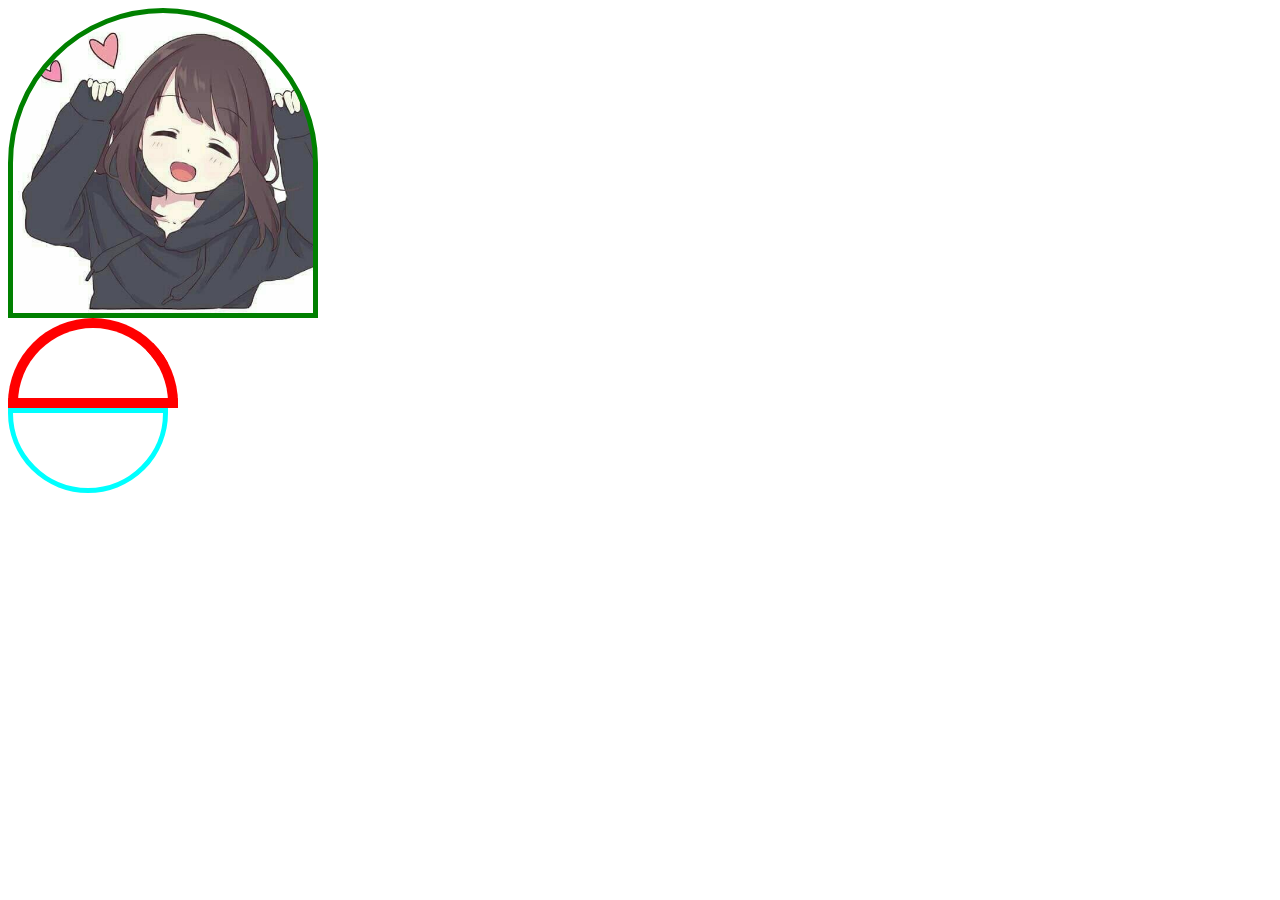
<file: pertemuan1/index.html>
<!DOCTYPE html>
<html lang="en">
<head>
    <meta charset="UTF-8">
    <meta http-equiv="X-UA-Compatible" content="IE=edge">
    <meta name="viewport" content="width=device-width, initial-scale=1.0">
    <title>CSS Border Radius</title>
    <style>
       .kotak1 {
           width: 300px;
           height: 300px;
           background-color: blue;
           /* border-radius: 50%; */
           background-image: url(foto.jpg);
           background-repeat: no-repeat;
           background-size: cover;
           border-radius: 50% 50% 0% 0%;
           text-align: center;
           line-height: 300px;
           color: white;
           font-family: Arial, Helvetica, sans-serif;
           border: 5px solid green;
       }

       .kotak2 {
           width: 150px;
           height: 70px;
           border: 10px solid red;
           border-radius: 100px 100px 0 0;
       }

       .kotak3 {
           width: 150px;
           height: 75px;
           border: 5px solid aqua;
            border-radius: 0 0 100px 100px;
       }
    </style>
</head>
<body>
    <div class="kotak1"></div>
    <div class="kotak2"></div>
    <div class="kotak3"></div>
</body>
</html>
</file>
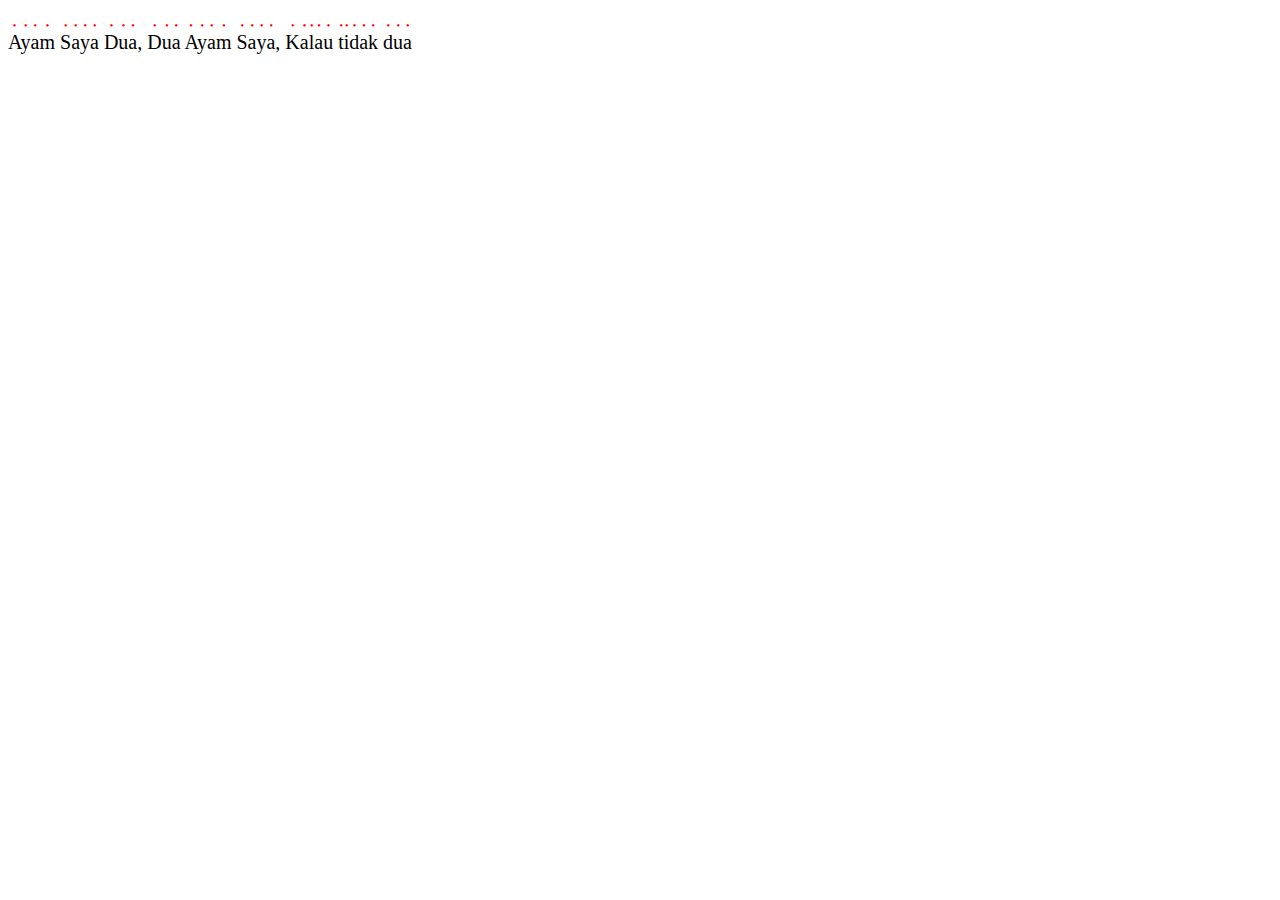
<file: pertemuan10/index.html>
<!DOCTYPE html>
<html lang="en">
<head>
    <meta charset="UTF-8">
    <meta http-equiv="X-UA-Compatible" content="IE=edge">
    <meta name="viewport" content="width=device-width, initial-scale=1.0">
    <title>Vendor Prefix</title>
    <style>
        body{
            font-size: 20px;
            -webkit-text-emphasis: filled red;
            text-emphasis: filled red;
        }
    </style>
</head>
<body>
    <p>Ayam Saya Dua, Dua Ayam Saya, Kalau tidak dua</p>
</body>
</html>
</file>
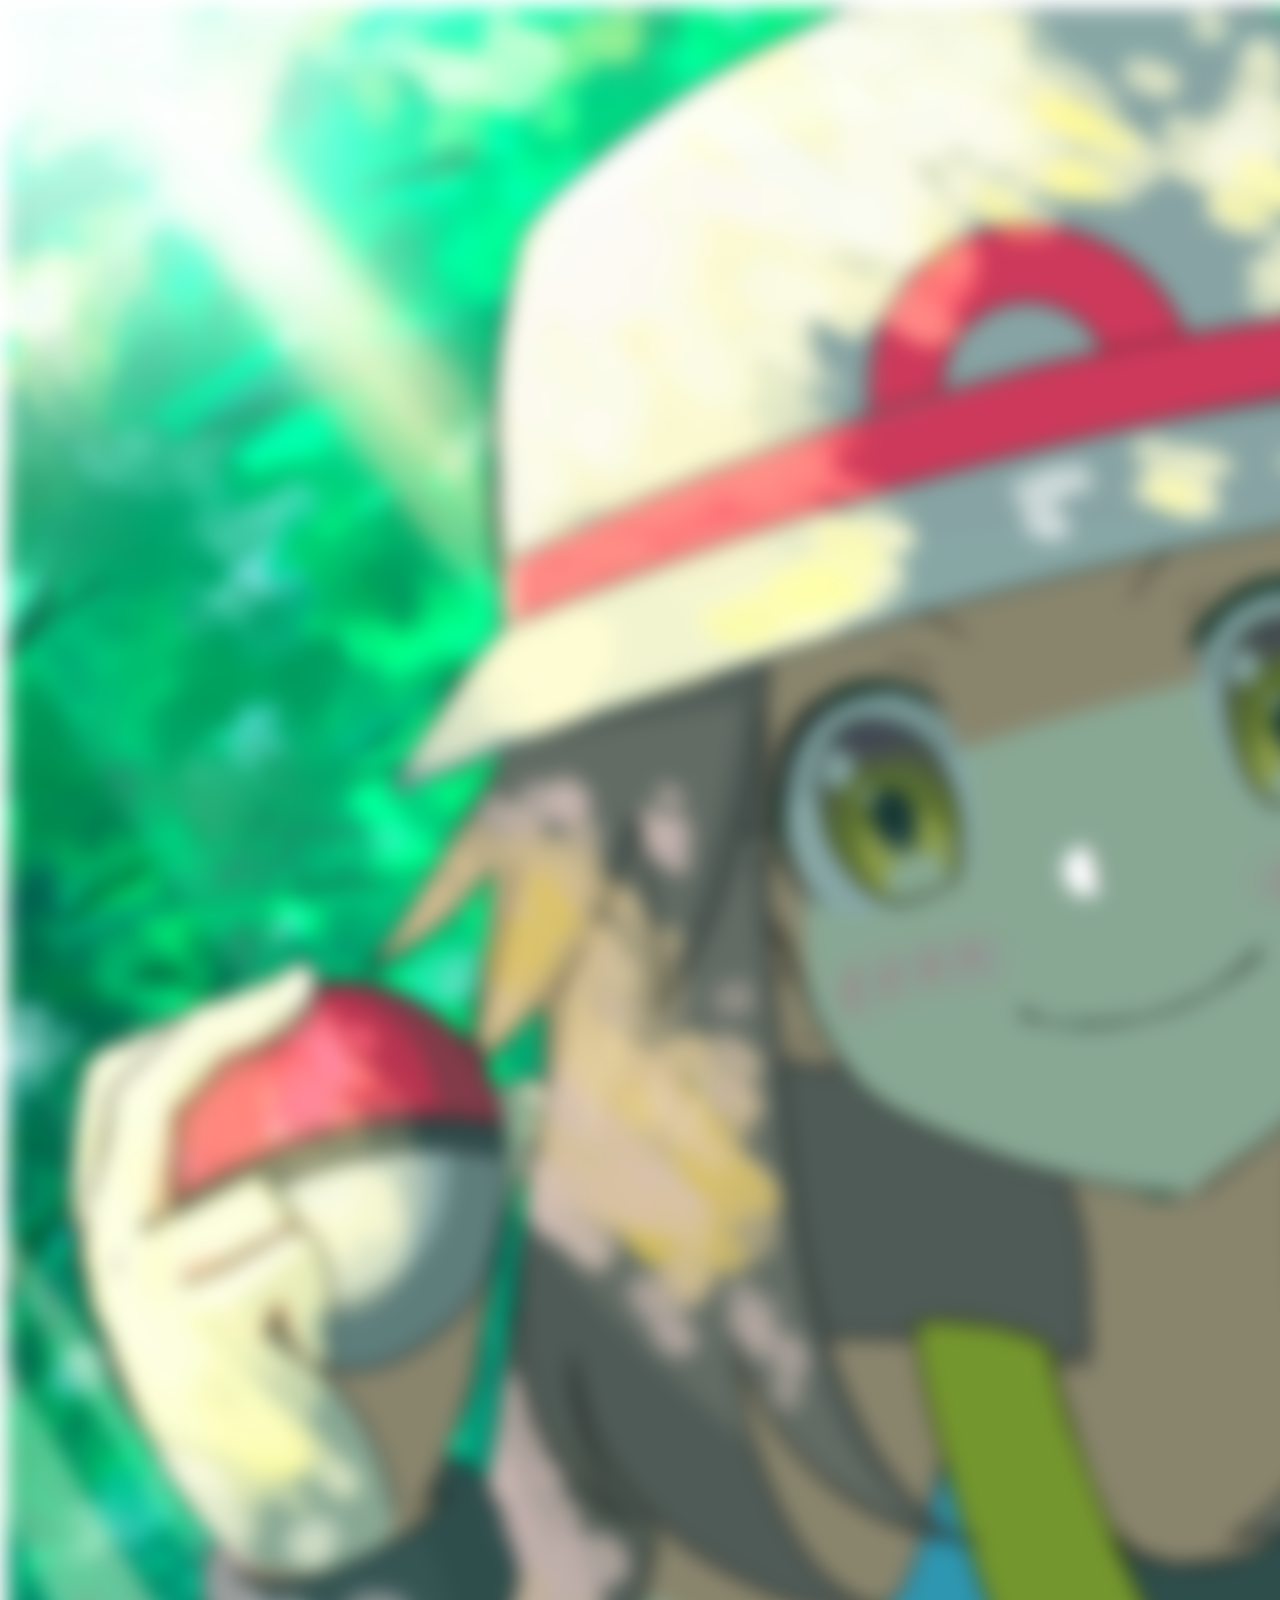
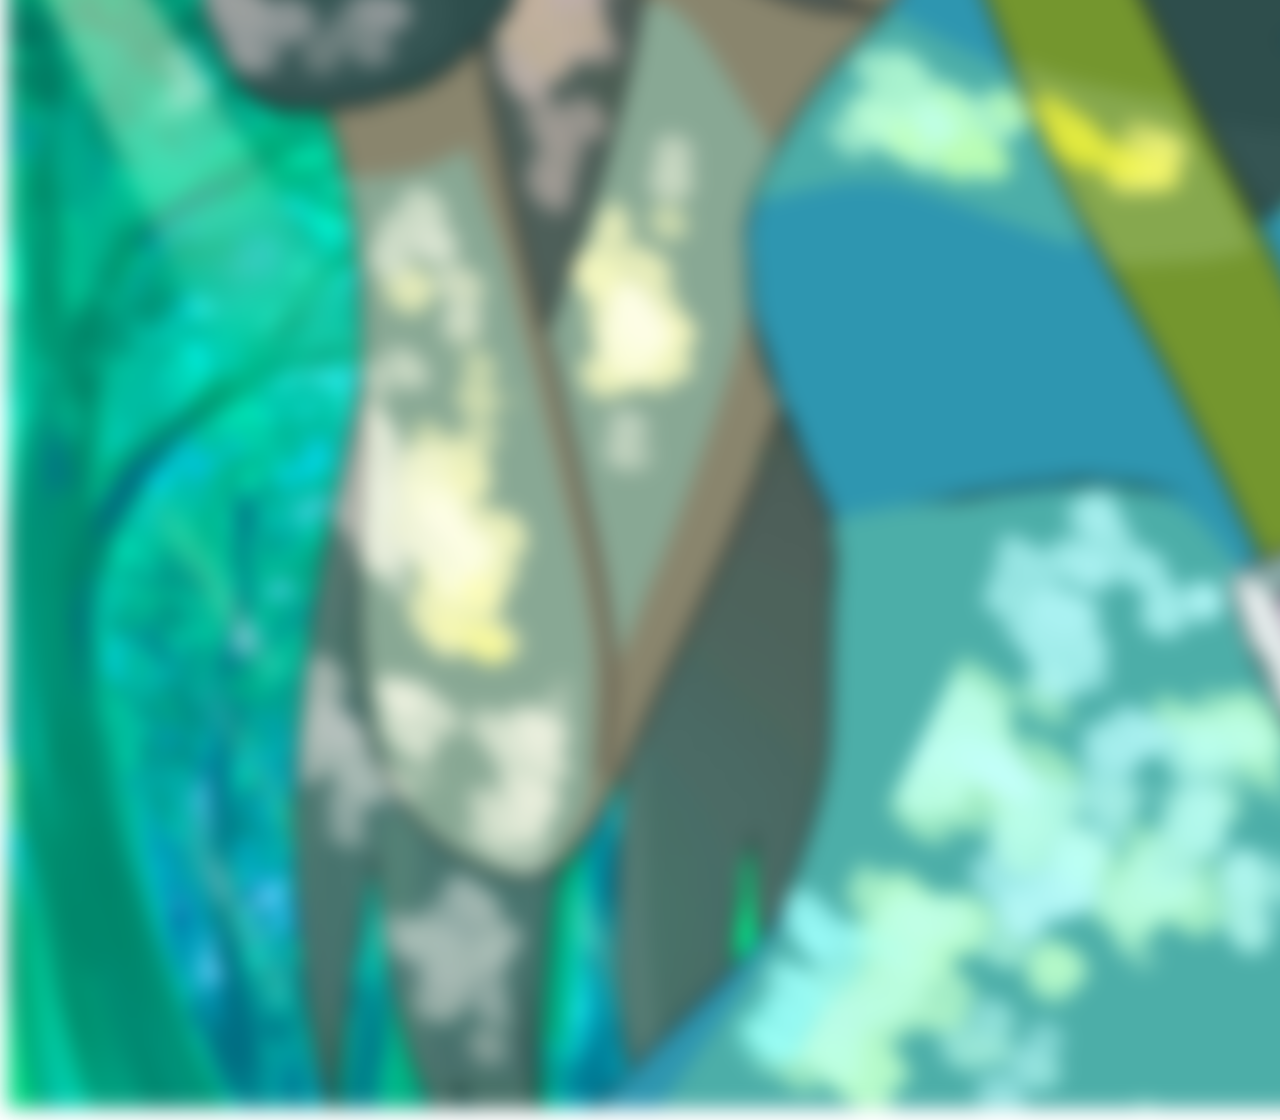
<file: pertemuan11/index.html>
<!DOCTYPE html>
<html lang="en">
<head>
    <meta charset="UTF-8">
    <meta http-equiv="X-UA-Compatible" content="IE=edge">
    <meta name="viewport" content="width=device-width, initial-scale=1.0">
    <title>Filter</title>
    <style>
        body{
            text-align: center;
        }
        /* Filter
            blur(px)
            brightness(angka | %)
            contrast(angka | %)
            saturate(angka | %)
            grayscale(angka | %)
            sepia(angka | %)
            hue-rotate(deg)
            invert(angka | %)
            opacity(angka | %)
            drop-shadow(sama seperti box shadow)
        */
        img{
            filter: saturate(200%) blur(10px);
            transition: 0.3s;
        }
        img:hover {
            filter: saturate(200%) blur(0px);
        }
    </style>
</head>
<body>
    <img src="img/leaf.jpg">
</body>
</html>
</file>
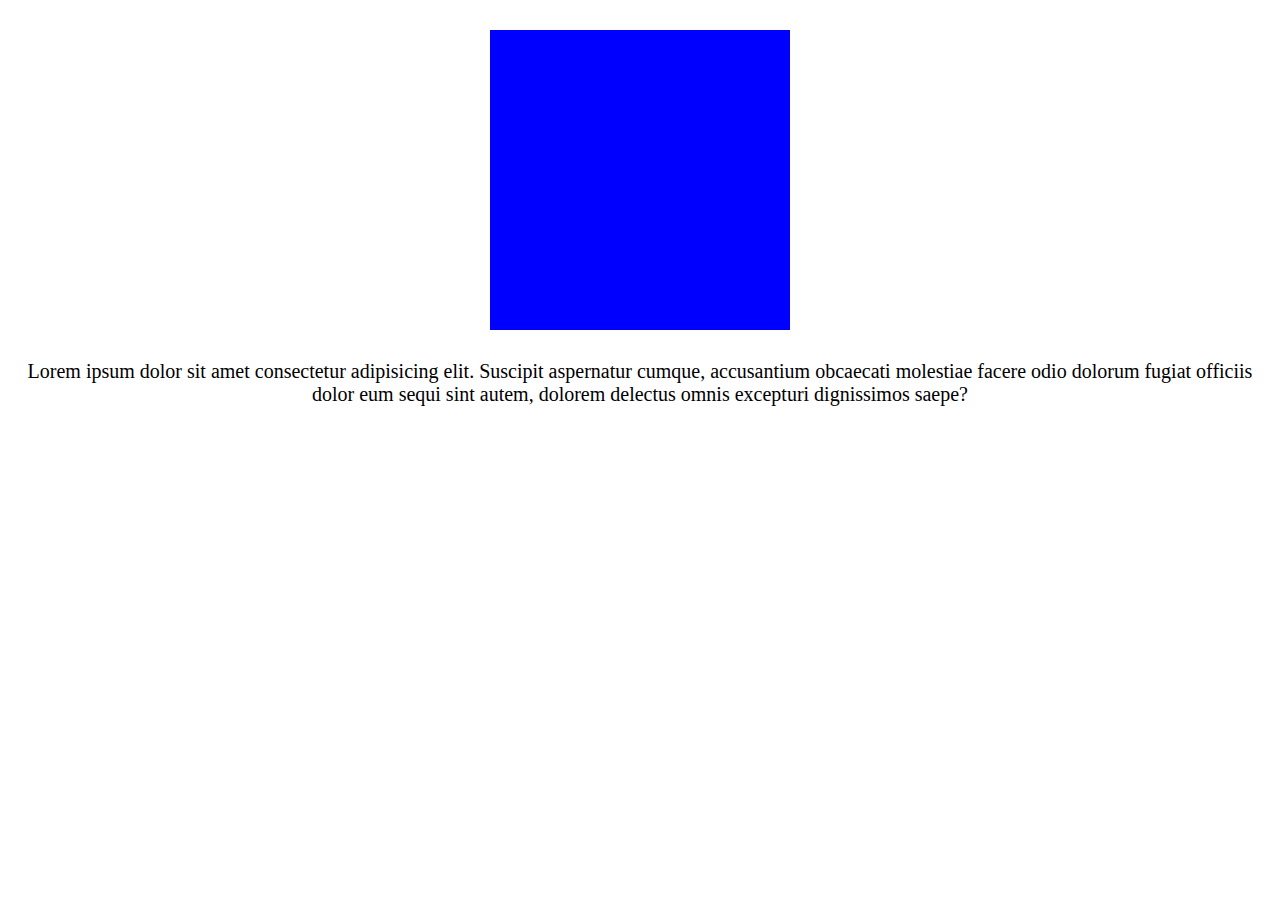
<file: pertemuan12/index.html>
<!DOCTYPE html>
<html lang="en">
<head>
    <meta charset="UTF-8">
    <meta http-equiv="X-UA-Compatible" content="IE=edge">
    <meta name="viewport" content="width=device-width, initial-scale=1.0">
    <title>Transform</title>
    <style>
        p {
            font-size: 20px;
            text-align: center;
        }
        /* 
            scale(angka), scaleX(angka), scaleY(angka)
            rotate(deg), rotateX(deg), rotateY(deg)
            skew(deg), skewX(deg), skewY(deg)
            translate(px), translateX(px), translateY(px)
        */
        .kotak{
            width: 300px;
            height: 300px;
            background-color: blue;
            margin: 30px auto;
            transition: 1s;
        }

        .kotak:hover{
            transform: scale(0.5) rotate(180deg);
            border-radius: 50%;
        }
    </style>
</head>
<body>
    <div class="kotak"></div>
    <p>Lorem ipsum dolor sit amet consectetur adipisicing elit. Suscipit aspernatur cumque, accusantium obcaecati molestiae facere odio dolorum fugiat officiis dolor eum sequi sint autem, dolorem delectus omnis excepturi dignissimos saepe?</p>
</body>
</html>
</file>
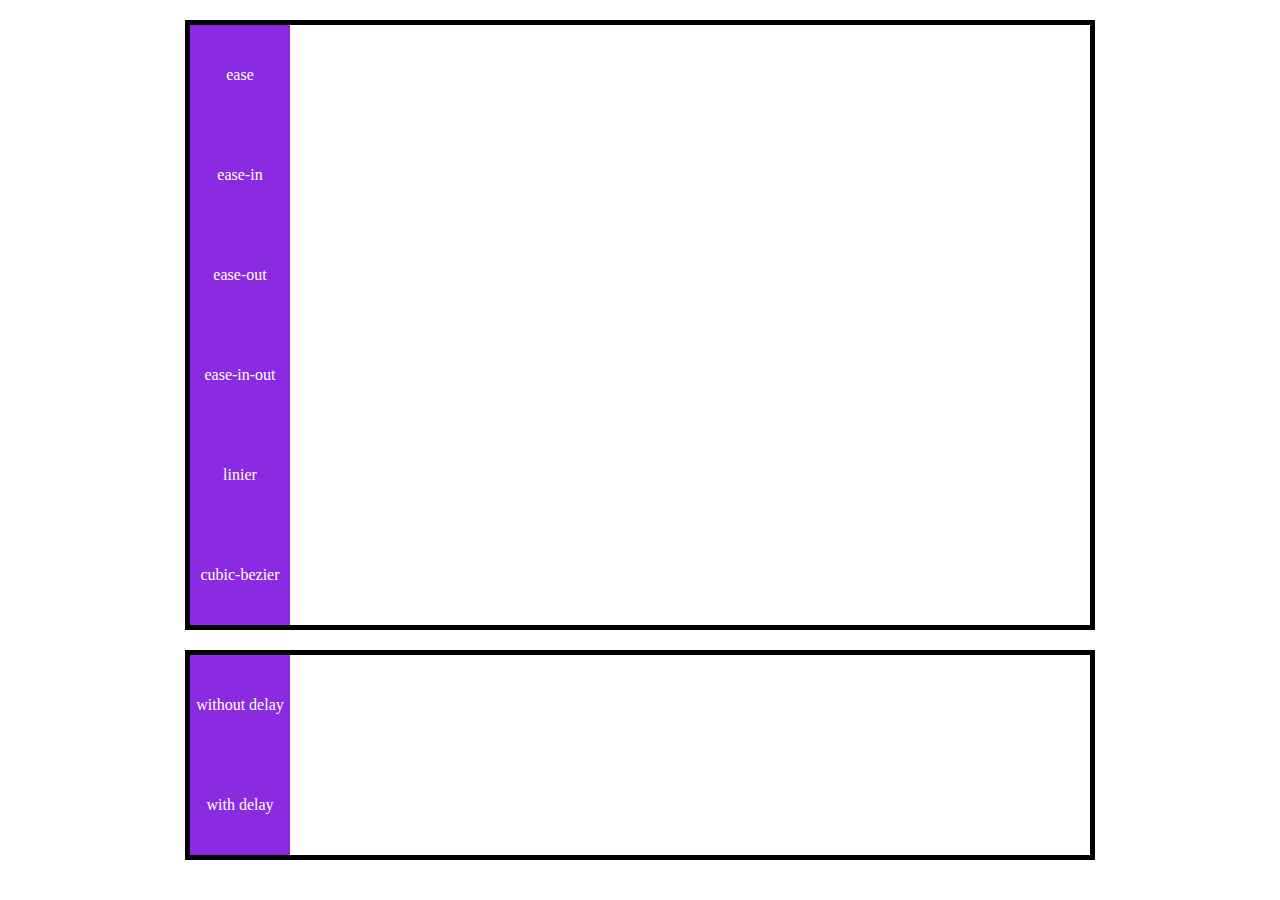
<file: pertemuan13/index.html>
<!DOCTYPE html>
<html lang="en">
<head>
    <meta charset="UTF-8">
    <meta http-equiv="X-UA-Compatible" content="IE=edge">
    <meta name="viewport" content="width=device-width, initial-scale=1.0">
    <title>Transition</title>
    <style>
        .container{
            width: 900px;
            margin: 20px auto;
            border: 5px solid black;
        }

        .kotak {
            width: 100px;
            height: 100px;
            background-color: blueviolet;
            color: white;
            text-align: center;
            line-height: 100px;
        }

        /* transition: [property] [duration] [timing-function] [delay]; */
        .kotak1 { transition: all 2s ease; }
        .kotak2 { transition: all 2s ease-in; }
        .kotak3 { transition: all 2s ease-out; }
        .kotak4 { transition: all 2s ease-in-out; }
        .kotak5 { transition: all 2s linear; }
        .kotak6 { transition: all 2s cubic-bezier(0.6,-0.28,0.74,0.05); }

        .delay1 { transition: all 2s;}
        .delay2 { transition: transform 2s 2s, margin-left 2s 2s, background-color 0.5s 4s;}
        
        .container:hover .kotak{
            transform: rotate(360deg);
            margin-left: 800px;
            background-color: red;
        }
    </style>
</head>
<body>
    <div class="container">
        <div class="kotak kotak1">ease</div>
        <div class="kotak kotak2">ease-in</div>
        <div class="kotak kotak3">ease-out</div>
        <div class="kotak kotak4">ease-in-out</div>
        <div class="kotak kotak5">linier</div>
        <div class="kotak kotak6">cubic-bezier</div>
    </div>
    <div class="container">
        <div class="kotak delay1">without delay</div>
        <div class="kotak delay2">with delay</div>
    </div>
</body>
</html>
</file>
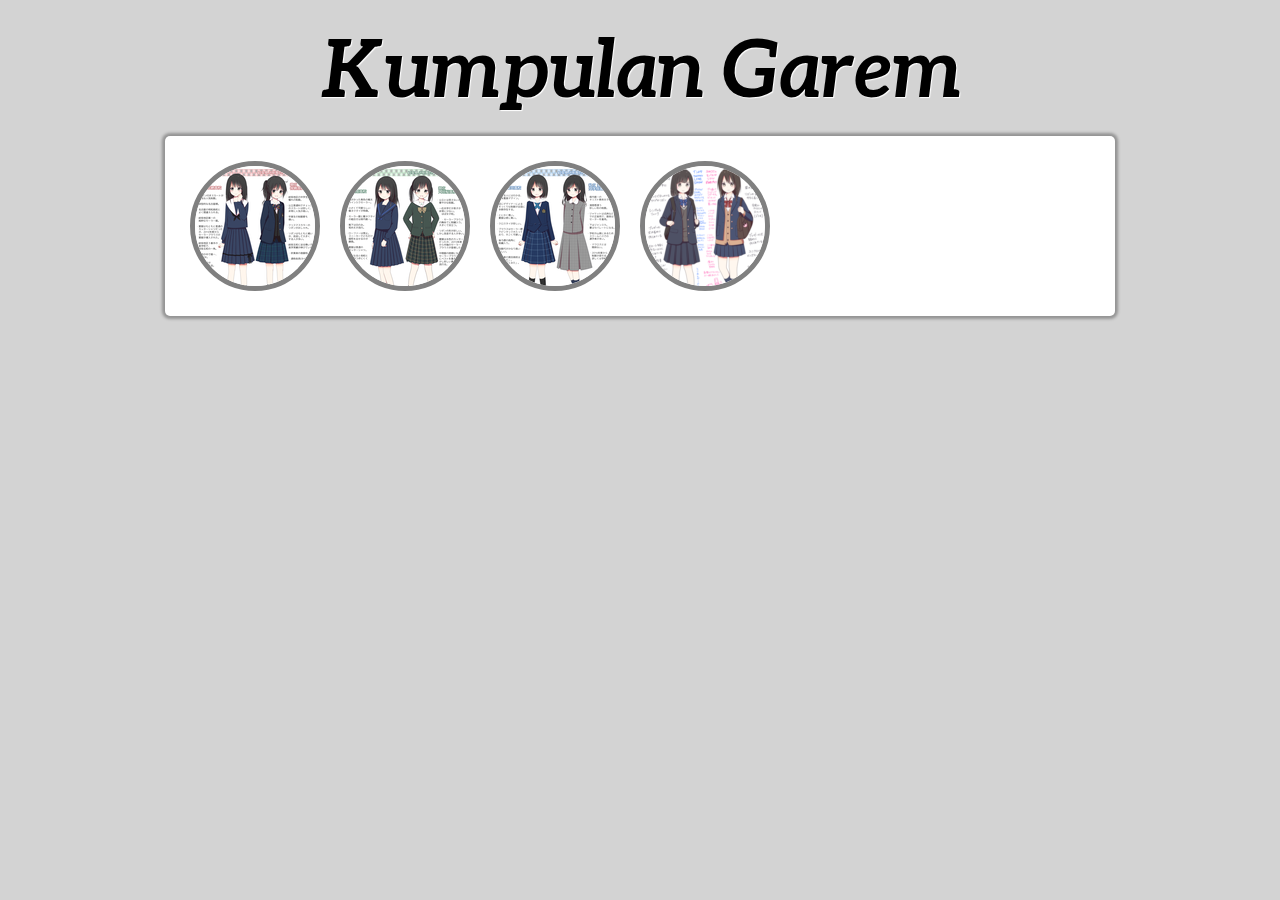
<file: pertemuan15/index.html>
<!DOCTYPE html>
<html lang="en">
<head>
    <meta charset="UTF-8">
    <meta http-equiv="X-UA-Compatible" content="IE=edge">
    <meta name="viewport" content="width=device-width, initial-scale=1.0">
    <title>Gallery</title>
    <link rel="stylesheet" href="css/style.css">
</head>
<body>
    <h1>Kumpulan Garem</h1>
    <div class="container">
        <ul class="gallery">
            <li>
                <a href="#gambar-1">
                    <img src="img/thumb/gambar1@thumbnail.png" alt="Gambar 1">
                    <span>Garem 1</span>
                </a>
                <div class="overlay" id="gambar-1">
                    <a href="#" class="close">X</a>
                    <a href="#gambar-4" class="prev">prev</a>
                    <img src="img/full/gambar1.png" alt="Garem 1">
                    <a href="#gambar-2" class="next">next</a>
                </div>
            </li>
            <li>
                <a href="#gambar-2">
                    <img src="img/thumb/gambar2@thumbnail.png" alt="Gambar 2">
                    <span>Garem 2</span>
                </a>
                <div class="overlay" id="gambar-2">
                    <a href="#" class="close">X</a>
                    <a href="#gambar-1" class="prev">prev</a>
                    <img src="img/full/gambar2.png" alt="Garem 2">
                    <a href="#gambar-3" class="next">next</a>
                </div>
            </li>
            <li>
                <a href="#gambar-3">
                    <img src="img/thumb/gambar3@thumbnail.png" alt="Gambar 3">
                    <span>Garem 3</span>
                </a>
                <div class="overlay" id="gambar-3">
                    <a href="#" class="close">X</a>
                    <a href="#gambar-2" class="prev">prev</a>
                    <img src="img/full/gambar3.png" alt="Garem 3">
                    <a href="#gambar-4" class="next">next</a>
                </div>
            </li>
            <li>
                <a href="#gambar-4">
                    <img src="img/thumb/gambar4@thumbnail.png" alt="Gambar 4">
                    <span>Garem 4</span>
                </a>
                <div class="overlay" id="gambar-4">
                    <a href="#" class="close">X</a>
                    <a href="#gambar-3" class="prev">prev</a>
                    <img src="img/full/gambar4.png" alt="Garem 4">
                    <a href="#gambar-1" class="next">next</a>
                </div>
            </li>
            <div class="cf"></div>
        </ul>
    </div>
</body>
</html>
</file>
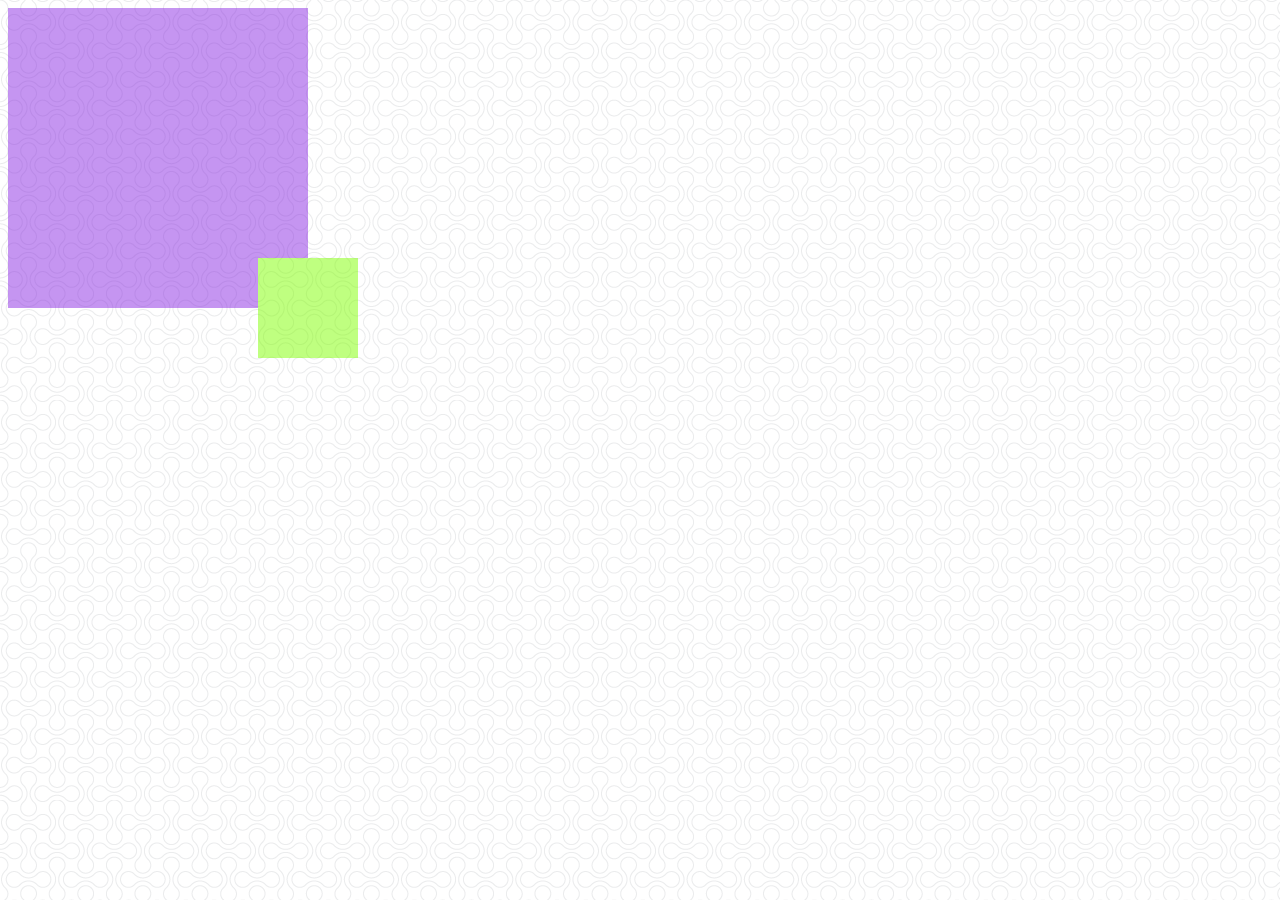
<file: pertemuan2/index.html>
<!DOCTYPE html>
<html lang="en">
<head>
    <meta charset="UTF-8">
    <meta http-equiv="X-UA-Compatible" content="IE=edge">
    <meta name="viewport" content="width=device-width, initial-scale=1.0">
    <title>CSS Opacity</title>
    <style>
        body {
            font-family: Verdana, Geneva, Tahoma, sans-serif;
            font-size: 16px;
            background-image: url(bg.png);
        }
        .kotak1 {
            width: 300px;
            height: 300px;
            background-color: blueviolet;
            opacity: 50%;
            position: relative;
        }

        .dua {
            width: 100px;
            height: 100px;
            background-color: chartreuse;
            opacity: 1;
            position: absolute;
            right: -50px;
            bottom: -50px;
        }
    </style>
</head>
<body>
    <div class="kotak1">
        <div class="dua"></div>
    </div>
</body>
</html>
</file>
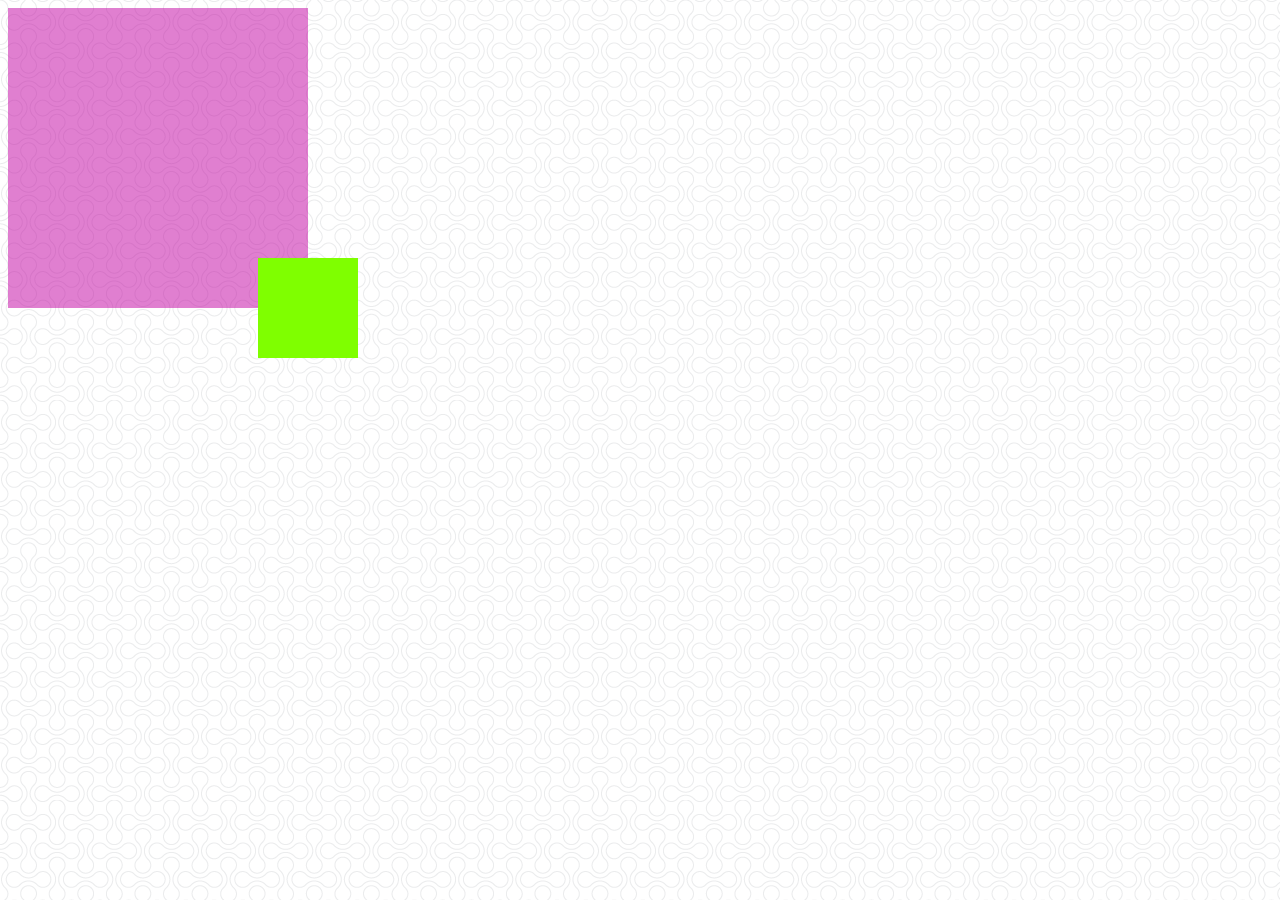
<file: pertemuan3/index.html>
<!DOCTYPE html>
<html lang="en">
<head>
    <meta charset="UTF-8">
    <meta http-equiv="X-UA-Compatible" content="IE=edge">
    <meta name="viewport" content="width=device-width, initial-scale=1.0">
    <title>CSS RGBa & HSLa</title>
    <style>
        body {
            font-family: Verdana, Geneva, Tahoma, sans-serif;
            font-size: 16px;
            background-image: url(bg.png);
        }
        .kotak1 {
            width: 300px;
            height: 300px;
            background-color: hsla(310, 100%, 38%, 0.5);
            position: relative;
        }

        .dua {
            width: 100px;
            height: 100px;
            background-color: chartreuse;
            position: absolute;
            right: -50px;
            bottom: -50px;
        }
    </style>
</head>
<body>
    <div class="kotak1">
        <div class="dua"></div>
    </div>
</body>
</html>
</file>
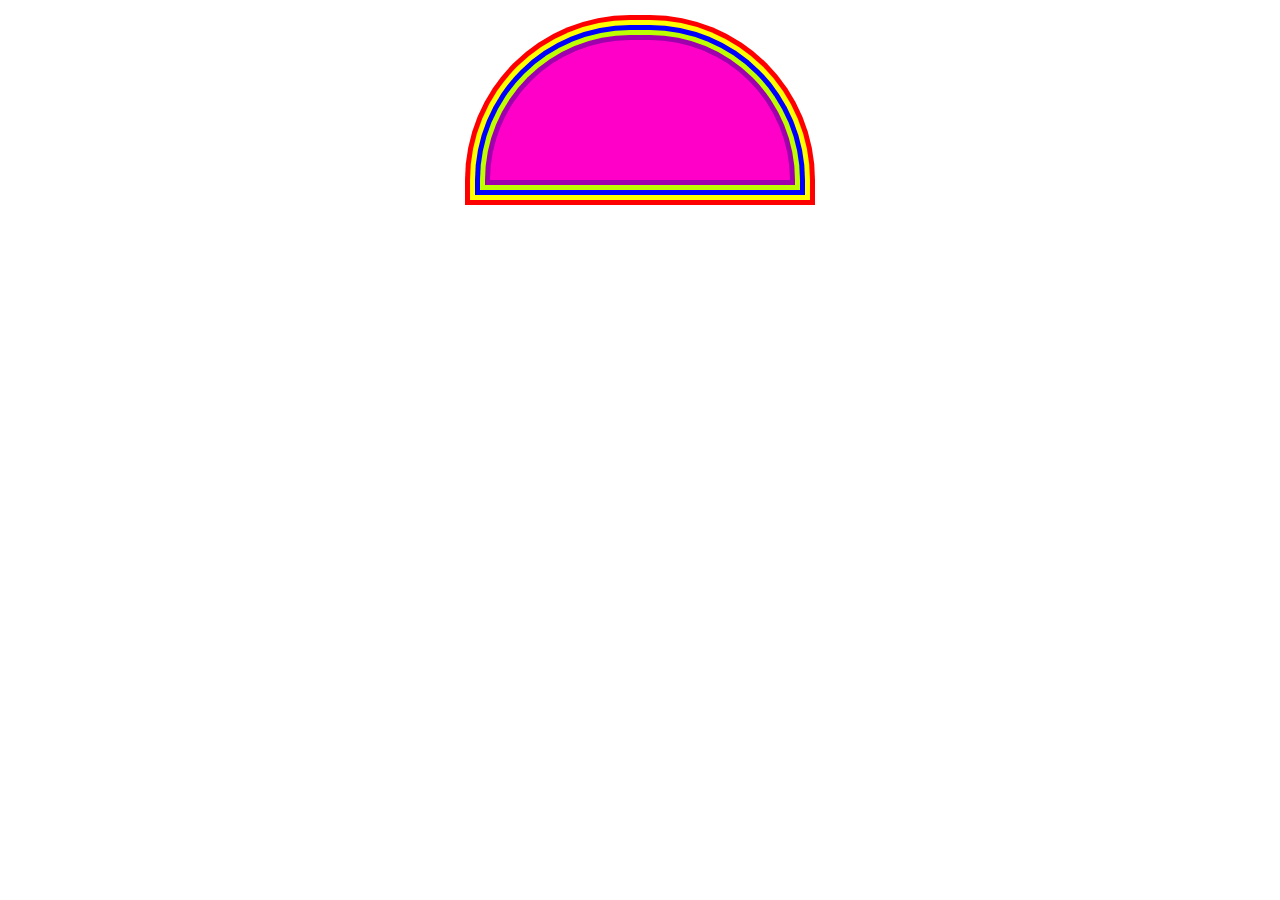
<file: pertemuan4/index.html>
<!DOCTYPE html>
<html lang="en">
<head>
    <meta charset="UTF-8">
    <meta http-equiv="X-UA-Compatible" content="IE=edge">
    <meta name="viewport" content="width=device-width, initial-scale=1.0">
    <title>Box Shadow</title>
    <style>
        .kotak1 {
            width: 300px;
            height: 140px;
            background-color: rgb(255, 0, 200);
            margin: 40px auto;
            border-radius: 300px 300px 0 0;
            /* box-shadow: 0px 30px 11px -20px rgba(0, 0, 0, 0.75);
            transition: .3s; */
            /* box-shadow: inset 0px 0px 10px 5px rgba(0, 0, 0, 0.75); */
            /* box-shadow: inset (optional) x-offset y-offset blur spread (optional) color; */
            box-shadow: 0px 0px 0px 5px  rgba(158, 0, 173, 1),
                        0px 0px 0px 10px rgba(190, 255, 0, 1),
                        0px 0px 0px 15px rgba(0,0,255, 1),
                        0px 0px 0px 20px yellow,
                        0px 0px 0px 25px red;
        }
        /* .kotak1:hover {
            box-shadow: 0px 80px 11px -40px rgba(0, 0, 0, 0.15);
            margin-top: 40px;
        } */
    </style>
</head>
<body>
    <div class="kotak1"></div>
</body>
</html>
</file>
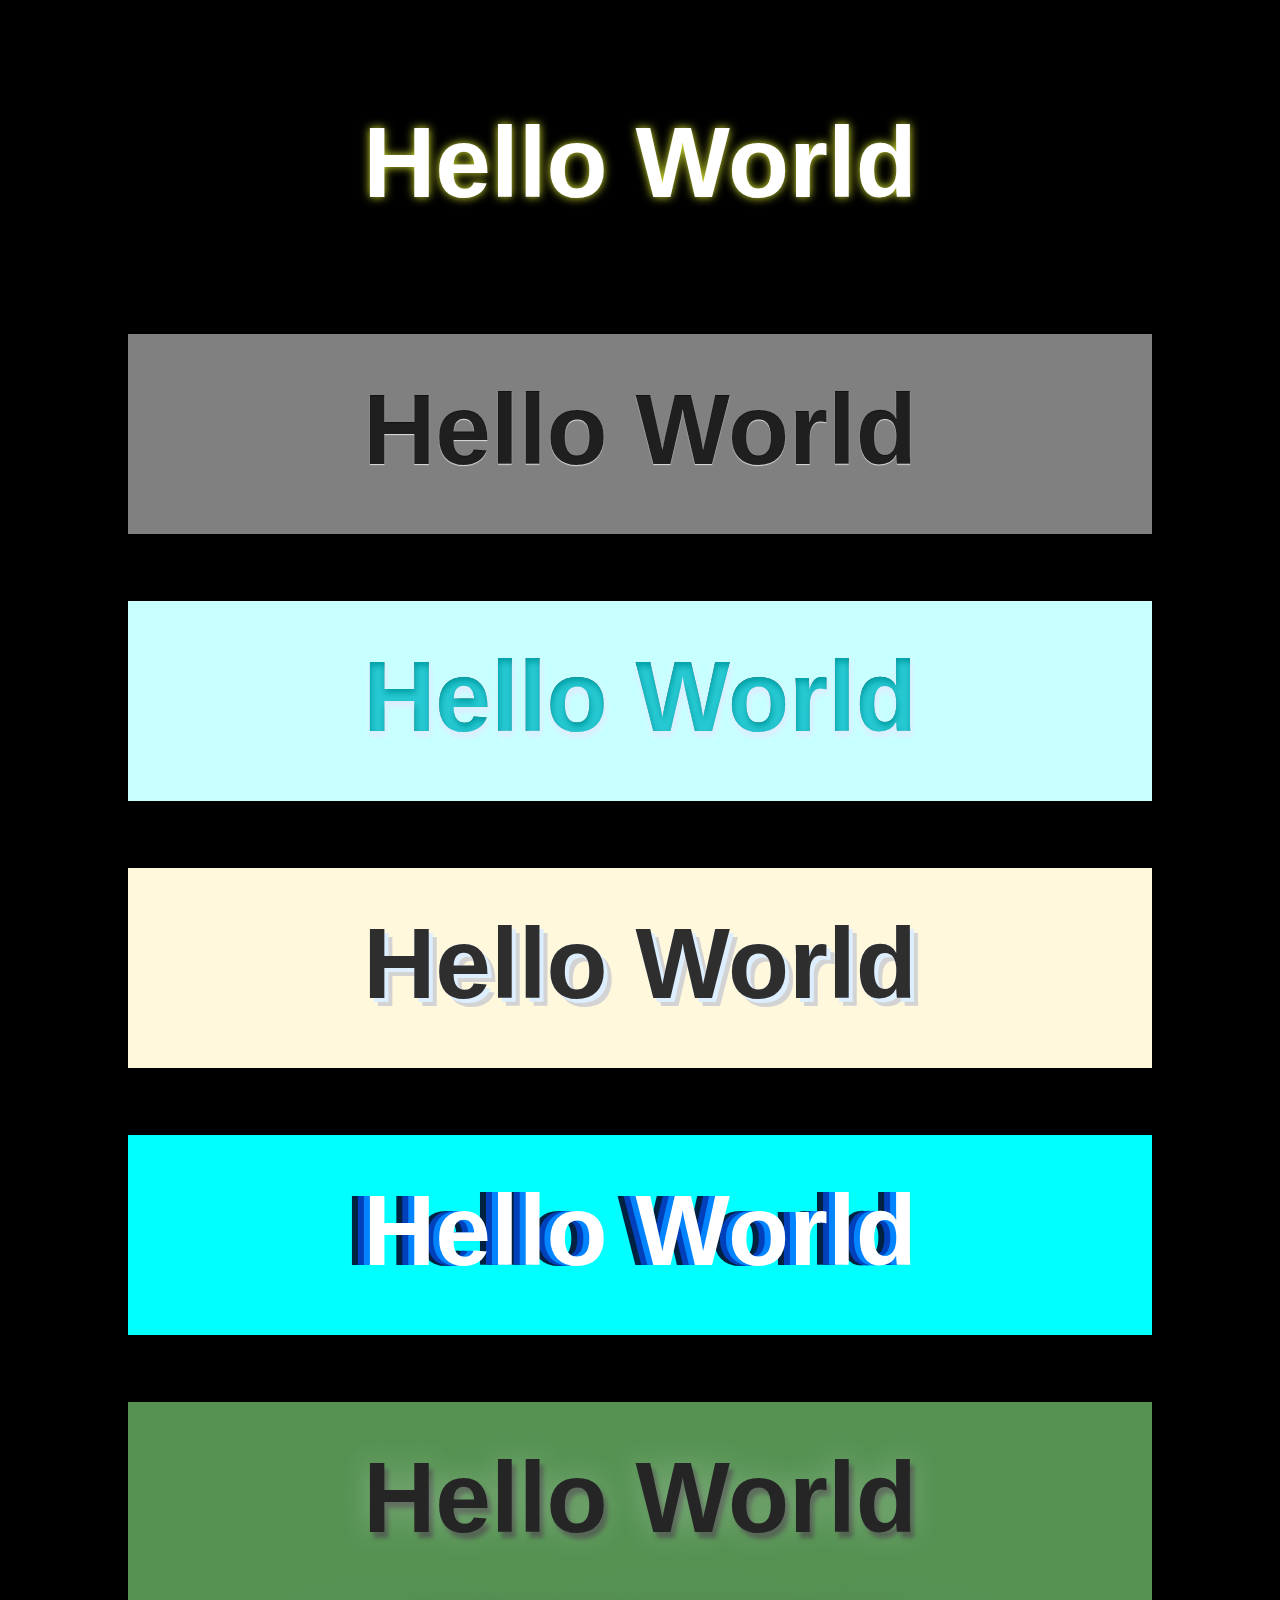
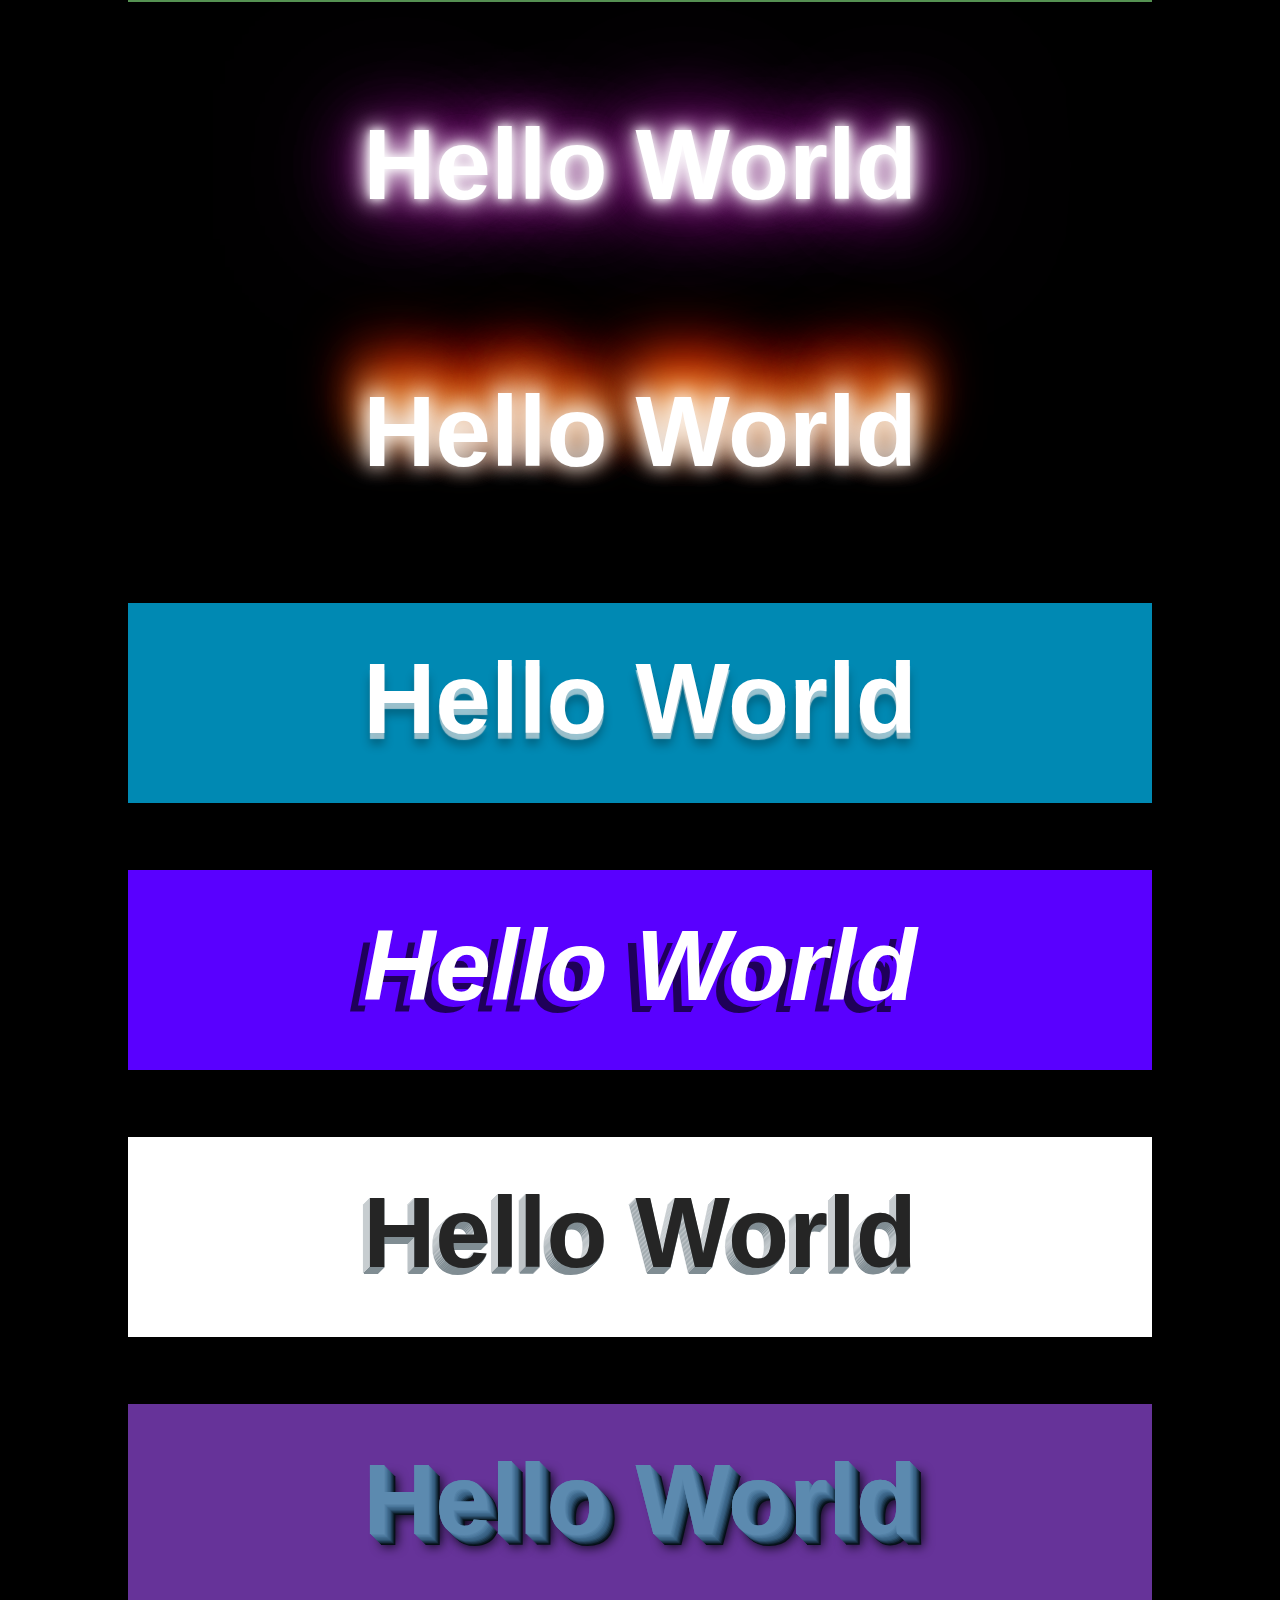
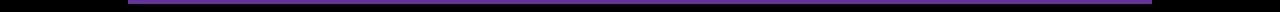
<file: pertemuan5/index.html>
<!DOCTYPE html>
<html lang="en">
<head>
    <meta charset="UTF-8">
    <meta http-equiv="X-UA-Compatible" content="IE=edge">
    <meta name="viewport" content="width=device-width, initial-scale=1.0">
    <title>Text Shadow</title>
    <style>
        body {
            background-color: black;
        }
        h1 {
            font-size: 100px;
            font-family: Arial, Helvetica, sans-serif;
            text-align: center;
        }
        div {
            height: 200px;
            box-sizing: border-box;
            margin: auto 120px;
            line-height: 190px;
        }
        .satu { 
            color: white;
            text-shadow: 0px 0px 10px rgba(241, 255, 51, 0.897);
        }
        .dua {
            color: rgba(0, 0, 0, 0.863);
            text-shadow: 0px 1px 1px rgba(255, 255, 255, 0.74);
            background-color: grey;
        }
        .tiga {
            color: rgba(0, 192, 199, 0.829);
            background-color: rgb(200, 255, 255);
            text-shadow: 1px 4px 6px #def,
                         0px 0px 0px #000,
                         1px 4px 6px #def;			     
        }
        .empat {
            background-color: cornsilk;
            color: rgb(46, 46, 46);
            text-shadow: 0px 0px 0px #def,
                         4px 4px 0px #def,
                         8px 8px 0px lightgray;
        }
        .lima {
            background-color: aqua;
            color: white;
            text-shadow: -6px  0px rgb(0, 132, 255),
                         -12px 0px rgb(0, 65, 187),
                         -18px 0px rgb(0, 33, 63);
        }
        .enam {
            background-color: rgb(85, 146, 82);
            color: rgb(37, 37, 37);
            text-shadow: 0px 0px 30px rgba(255, 255, 255, 0.281),
                         4px 6px 4px rgba(70, 70, 70, 0.712);
        }
        .tujuh {
            color: white;
            text-shadow: 0px 0px 10px white,
                         0px 0px 20px white,
                         0px 0px 30px white,
                         0px 0px 40px purple,
                         0px 0px 70px purple,
                         0px 0px 80px purple,
                         0px 0px 100px purple,
                         0px 0px 150px purple;
        }
        .delapan {
            color: white;
            text-shadow: 0px 0px 20px white,
                         0px -10px 30px white,
                         0px -20px 40px orange,
                         0px -30px 50px orangered,
                         0px -40px 60px orangered,
                         0px -50px 70px red;
        }
        .sembilan {
            color: white;
            background-color: rgb(0, 137, 179);
            text-shadow: 0px 6px 1px rgba(235, 235, 235, 0.651),
                         0px 12px 10px rgba(0, 0, 0, 0.274);
        }
        .sepuluh {
            color: white;
            background-color: rgb(89, 0, 255);
            font-style: italic;
            font-family: georgia;
            text-shadow: -7px 6px 0px rgb(89, 0, 255),
                         -15px 12px 0px rgba(0, 0, 0, 0.651);

        }
        .sebelas {
            color: rgb(37, 37, 37);
            background-color: white;
            text-shadow: 0 1px rgb(128, 141, 147),
                         -1px 0px rgb(205, 210, 213),
                         -1px 2px rgb(128, 141, 147),
                         -2px 1px rgb(205, 210, 213),
                         -2px 3px rgb(128, 141, 147),
                         -3px 2px rgb(205, 210, 213),
                         -3px 4px rgb(128, 141, 147),
                         -4px 3px rgb(205, 210, 213),
                         -4px 5px rgb(128, 141, 147),
                         -5px 4px rgb(205, 210, 213),
                         -5px 6px rgb(128, 141, 147),
                         -6px 5px rgb(205, 210, 213),
                         -6px 7px rgb(128, 141, 147),
                         -7px 6px rgb(205, 210, 213);
        }
        .duabelas {
            color:rgb(92, 138, 175);
            background-color: rebeccapurple;
            text-shadow:  0px  0px  0px rgb(89, 134, 172),
                          1px  1px  0px rgb(86, 131, 168),
                          2px  2px  0px rgb(79, 124, 160),
                          3px  3px  0px rgb(73, 118, 155),
                          4px  4px  0px rgb(64, 107, 143),
                          5px  5px  0px rgb(59, 100, 134),
                          6px  6px  0px rgb(53, 94, 128),
                          7px  7px  0px rgb(44, 80, 109),
                          8px  8px  0px rgb(32, 61, 85),
                          9px  9px  0px rgb(23, 47, 66),
                         10px 10px  0px rgb(11, 26, 37),
                         11px 11px  0px rgb(6, 15, 22),
                         12px 12px 12px rgb(2, 5, 7);
        }
    </style>
</head>
<body>
    <div class="satu">
        <h1>Hello World</h1>
    </div>
    <div class="dua">
        <h1>Hello World</h1>
    </div>
    <div class="tiga">
        <h1>Hello World</h1>
    </div>
    <div class="empat">
        <h1>Hello World</h1>
    </div>
    <div class="lima">
        <h1>Hello World</h1>
    </div>
    <div class="enam">
        <h1>Hello World</h1>
    </div>
    <div class="tujuh">
        <h1>Hello World</h1>
    </div>
    <div class="delapan">
        <h1>Hello World</h1>
    </div>
    <div class="sembilan">
        <h1>Hello World</h1>
    </div>
    <div class="sepuluh">
        <h1>Hello World</h1>
    </div>
    <div class="sebelas">
        <h1>Hello World</h1>
    </div>
    <div class="duabelas">
        <h1>Hello World</h1>
    </div>
</body>
</html>
</file>
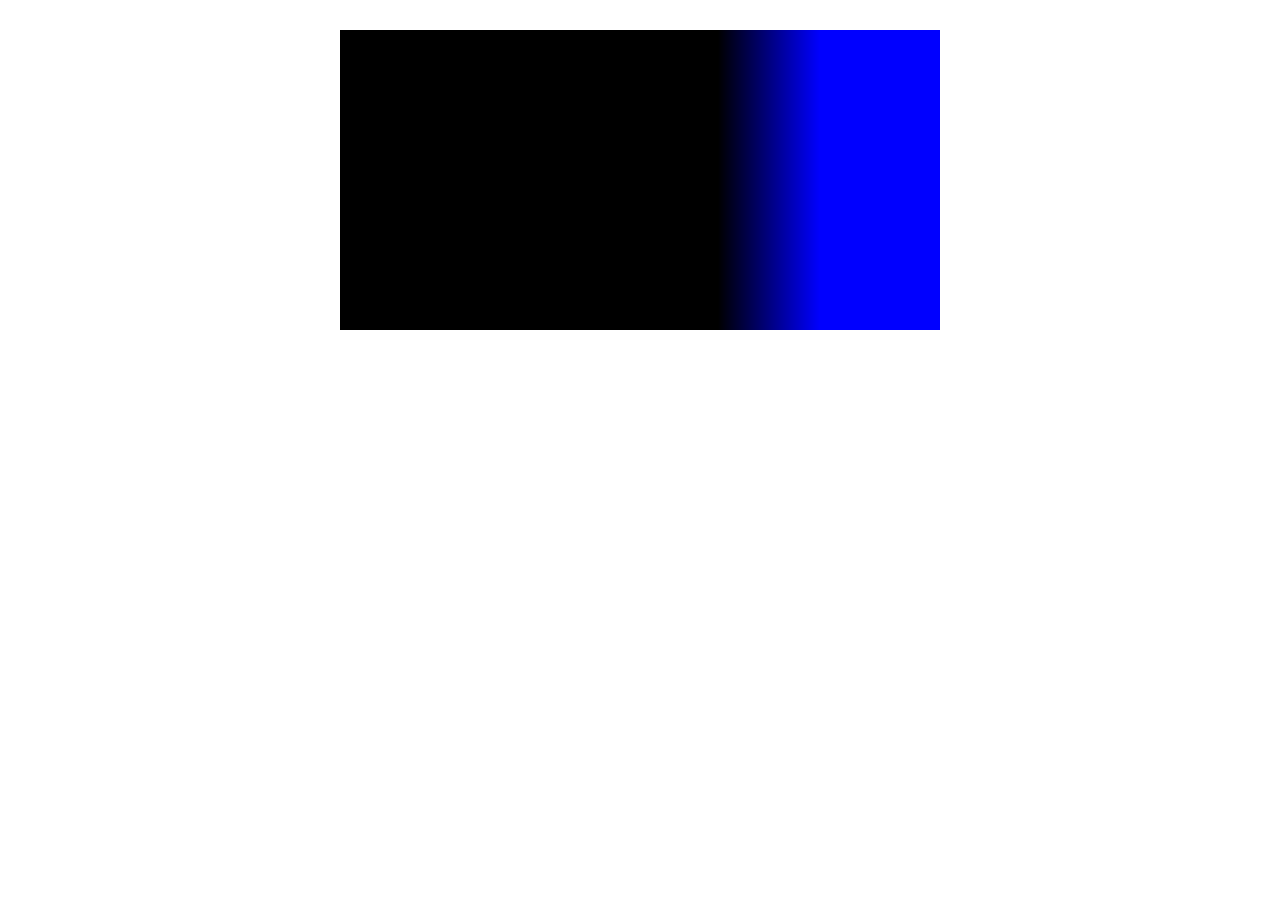
<file: pertemuan6/index.html>
<!DOCTYPE html>
<html lang="en">
<head>
    <meta charset="UTF-8">
    <meta http-equiv="X-UA-Compatible" content="IE=edge">
    <meta name="viewport" content="width=device-width, initial-scale=1.0">
    <title>Linier Gradient</title>
    <style>
        div {
            width: 600px;
            height: 300px;
            margin: 30px auto;
            background-image: linear-gradient(to right,black 63%,blue 80%);
        }
    </style>
</head>
<body>
    <div>

    </div>
</body>
</html>
</file>
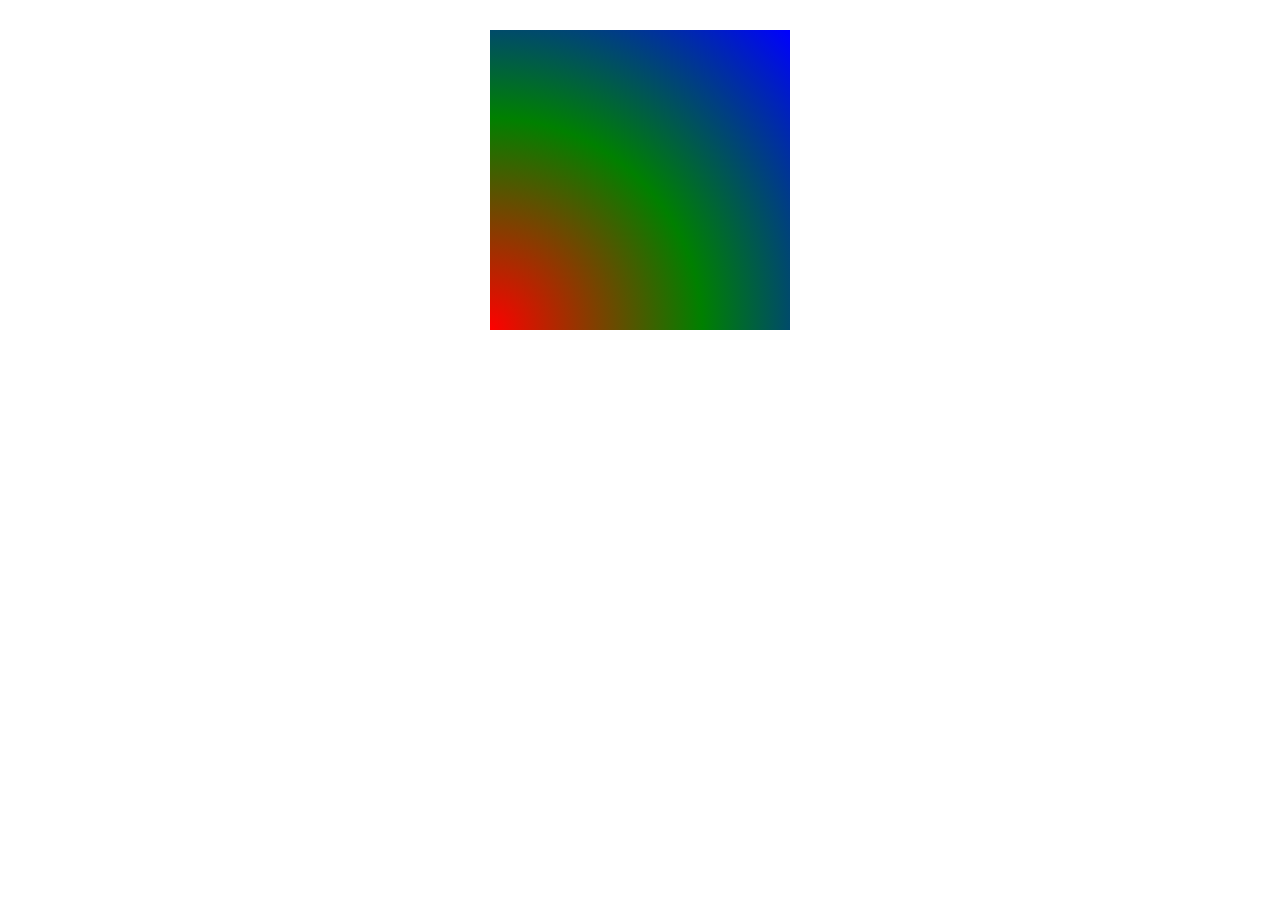
<file: pertemuan7/index.html>
<!DOCTYPE html>
<html lang="en">
<head>
    <meta charset="UTF-8">
    <meta http-equiv="X-UA-Compatible" content="IE=edge">
    <meta name="viewport" content="width=device-width, initial-scale=1.0">
    <title>Radial Gradient</title>
    <style>
        div{
            width: 300px;
            height: 300px;
            margin: 30px auto;
            background-image: radial-gradient(circle farthest-corner at bottom left, red, green, blue);
        }
    </style>
</head>
<body>
    <div></div>
</body>
</html>
</file>
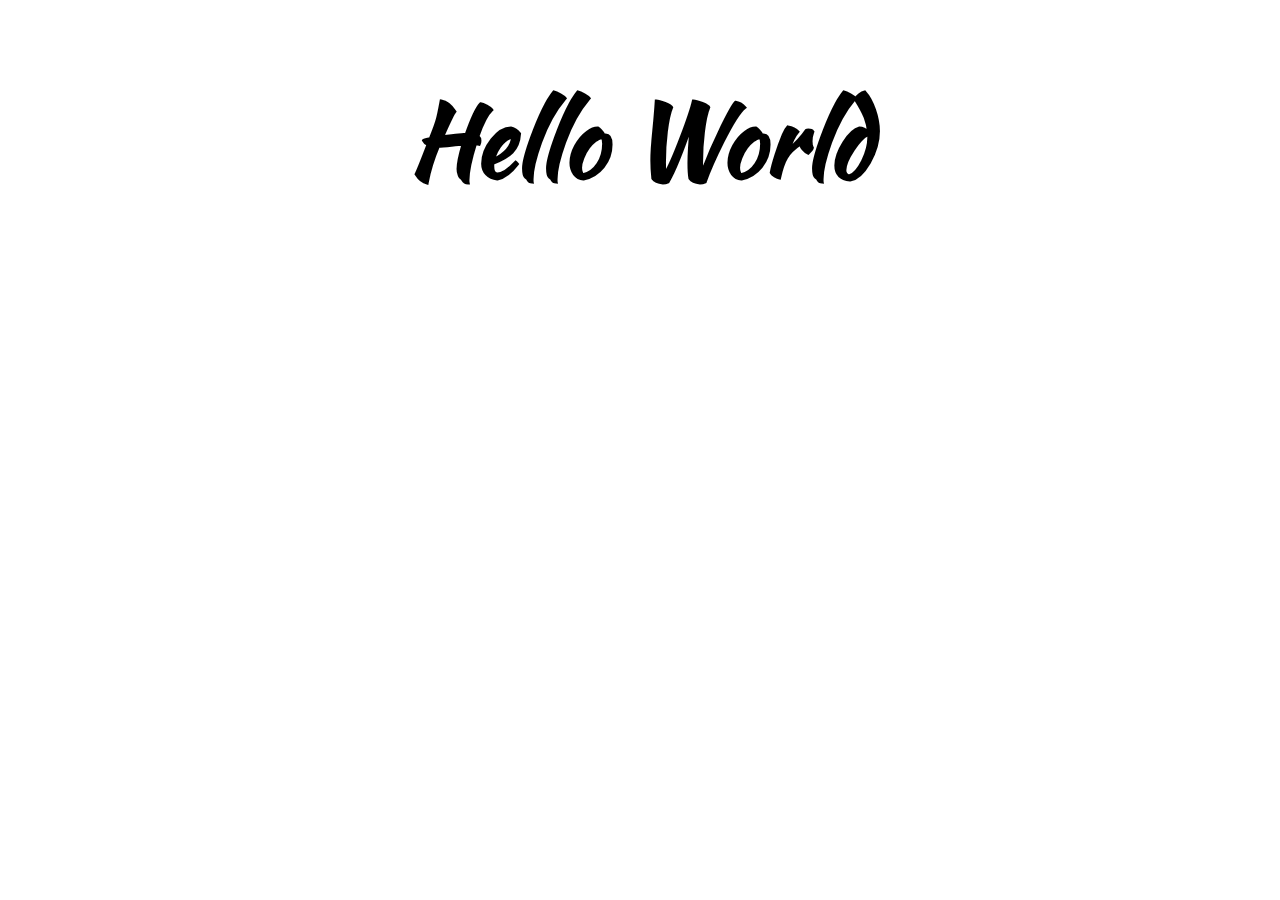
<file: pertemuan8/index.html>
<!DOCTYPE html>
<html lang="en">
<head>
    <meta charset="UTF-8">
    <meta http-equiv="X-UA-Compatible" content="IE=edge">
    <meta name="viewport" content="width=device-width, initial-scale=1.0">
    <title>Font Face</title>
    <style>
        @font-face {
            font-family: "Kaushan Script";
            src: url("KaushanScript-Regular.otf") format('truetype');
        }

        h1 {
            font-size: 100px;
            text-align: center;
            font-family: "Kaushan Script", arial;
        }
    </style>
</head>
<body>
    <h1>Hello World</h1>
</body>
</html>
</file>
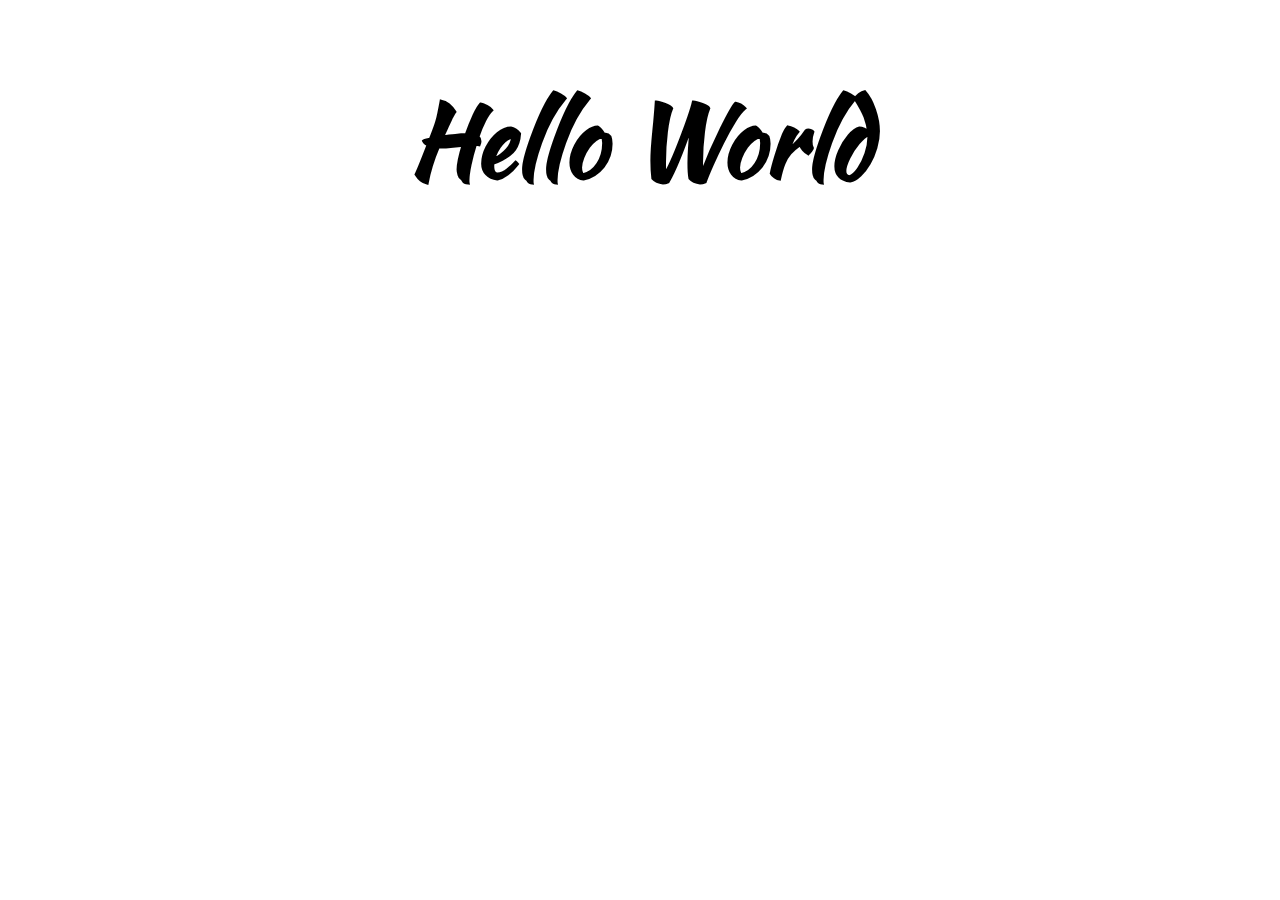
<file: pertemuan9/index.html>
<!DOCTYPE html>
<html lang="en">
<head>
    <meta charset="UTF-8">
    <meta http-equiv="X-UA-Compatible" content="IE=edge">
    <meta name="viewport" content="width=device-width, initial-scale=1.0">
    <title>Web Font Generator</title>
    <style>
        @font-face {
            font-family: 'action_man_extendedBdIt';
            src:url('Action_Man_Extended_Bold_Italic-webfont.woff') format('woff');
            font-weight: normal;
            font-style: normal;
        }

        @font-face {
            font-family: 'kaushan_scriptregular';
            src: url('kaushanscript-regular-webfont.woff2') format('woff2'),
                 url('kaushanscript-regular-webfont.woff') format('woff');
            font-weight: normal;
            font-style: normal;
        }

        h1{
            font-size: 100px;
            text-align: center;
            font-family: 'kaushan_scriptregular';
        }
    </style>
</head>
<body>
    <h1>
        Hello World
    </h1>
</body>
</html>
</file>
<file: pertemuan15/css/style.css>
/* CSS Reset */
html, body, div, span, applet, object, iframe,
h1, h2, h3, h4, h5, h6, p, blockquote, pre,
a, abbr, acronym, address, big, cite, code,
del, dfn, em, img, ins, kbd, q, s, samp,
small, strike, strong, sub, sup, tt, var,
b, u, i, center,
dl, dt, dd, ol, ul, li,
fieldset, form, label, legend,
table, caption, tbody, tfoot, thead, tr, th, td,
article, aside, canvas, details, embed, 
figure, figcaption, footer, header, hgroup, 
menu, nav, output, ruby, section, summary,
time, mark, audio, video {
	margin: 0;
	padding: 0;
	border: 0;
	font-size: 100%;
	font: inherit;
	vertical-align: baseline;
}
/* HTML5 display-role reset for older browsers */
article, aside, details, figcaption, figure, 
footer, header, hgroup, menu, nav, section {
	display: block;
}
body {
	line-height: 1;
}
ol, ul {
	list-style: none;
}
blockquote, q {
	quotes: none;
}
blockquote:before, blockquote:after,
q:before, q:after {
	content: '';
	content: none;
}
table {
	border-collapse: collapse;
	border-spacing: 0;
}

/* CSS ClearFix */
.cf:before,
.cf:after {
    content: " "; /* 1 */
    display: table; /* 2 */
}

.cf:after {
    clear: both;
}

/**
 * For IE 6/7 only
 * Include this rule to trigger hasLayout and contain floats.
 */
.cf {
    *zoom: 1;
}

/* Font */
@font-face {
    font-family: "aleo";
    src: url(font/Aleo-Regular-webfont.woff) format('woff');
    font-weight: normal;
    font-style: normal;
}

@font-face {
    font-family: "aleo";
    src: url(font/Aleo-Italic-webfont.woff) format('woff');
    font-weight: normal;
    font-style: italic,oblique;
}

@font-face {
    font-family: "aleo";
    src: url(font/Aleo-Light-webfont.woff) format('woff');
    font-weight: lighter;
    font-style: normal;
}

@font-face {
    font-family: "aleo";
    src: url(font/Aleo-LightItalic-webfont.woff) format('woff');
    font-weight: lighter;
    font-style: italic,oblique;
}

@font-face {
    font-family: "aleo";
    src: url(font/Aleo-Bold-webfont.woff) format('woff');
    font-weight: bold;
    font-style: normal;
}

@font-face {
    font-family: "aleo";
    src: url(font/Aleo-BoldItalic-webfont.woff) format('woff');
    font-weight: bold;
    font-style: italic,oblique;
}

/* Style CSS */
body {
    font: 18px/36px "aleo",'arial narrow',arial,sans-serif;
    background-color: lightgrey;
}

h1 {
    font-size: 80px;
    margin: 50px 0;
    text-align: center;
    font-weight: bold;
    text-shadow: 1px 1px 1px white;
}

.container {
    width: 900px;
    background-color: white;
    margin: auto;
    padding: 25px;
    box-shadow: 0px 0px 3px 3px rgba(0, 0, 0, 0.3);
    border-radius: 5px;
}

.gallery li {
    width: 120px;
    height: 120px;
    border: 5px solid grey;
    float: left;
    margin-right: 20px;
    position: relative;
}

.gallery li,
.gallery li a img,
.gallery li a span {
    border-radius: 50%;
}

.gallery li span{
    display: block;
    width: 120px;
    height: 120px;
    background-color: rgba(199, 199, 199, 0.5);
    position: absolute;
    top: 0px;
    text-align: center;
    line-height: 120px;
    color: white;
    font-weight: bold;
    text-shadow: 1px 1px 2px black;
    opacity: 0%;
    transform: scale(0) rotate(0);
    transition: 0.3s ease-out 0s;
}

.gallery li a:hover span{
    opacity: 100%;
    transform: scale(1) rotate(360deg);
    transition: 0.3s ease-out 0.5s;
}

/* overlay */
.overlay {
    position: fixed;
    width: 0px;
    height: 0px;
    overflow: hidden;
    top: 0px;
    left: 0px;
    background-color: rgba(0, 0, 0, 0);
    z-index: 100;
    transition: 0.4s;
    text-align: center;
    padding: 60px 0px;
}

.overlay:target{
    bottom: 0px;
    right: 0px;
    background-color: rgba(0, 0, 0, 0.7);
    height: auto;
    width: auto;
}

.overlay img {
    height: 100%;
    box-shadow: 2px 2px 7px rgba(0, 0, 0, 0.5);
}

.overlay:target img {
    animation: fade 0.6s;
}

.overlay .close {
    position: absolute;
    top: 18px;
    left: 67%;
    color: white;
    text-decoration: none;
    font-weight: bold;
    line-height: 26px;
    padding: 6px 10px;
    opacity: 0%;
    font-size: 30px;
    background-color: grey;
    border-radius: 50%;
    font-family: 'Courier New', Courier, monospace;
}

.overlay:target .close {
    animation: slideDownfade 0.5s 0.5s forwards;
}

.next, .prev {
    width: 100px;
    height: 100px;
    background-image: url(../img/next@2x.png);
    position: absolute;
    text-indent: -99999px;
    top: 40%;
    margin-left: 30px;
    opacity: 0;
}

.prev {
    background-image: url(../img/prev@2x.png);
    margin-left: -140px;
}

.overlay:target .next, .overlay:target .prev {
    animation: fade 0.5s 0.5s forwards;
}



/* animasi */
@keyframes zoom_fade {
    0% {
        transform: scale(0);
        opacity: 0;
    }

    100% {
        transform: scale(1);
        opacity: 1;
    }
}

@keyframes slideDownfade {
    0% {
        opacity: 0;
        margin-top: -20px;
    }

    100% {
        opacity: 1;
        margin-top: 0px;
    }
}

@keyframes fade {
    0% {
        opacity: 0;
    }

    100% {
        opacity: 100;
    }
}
</file>
